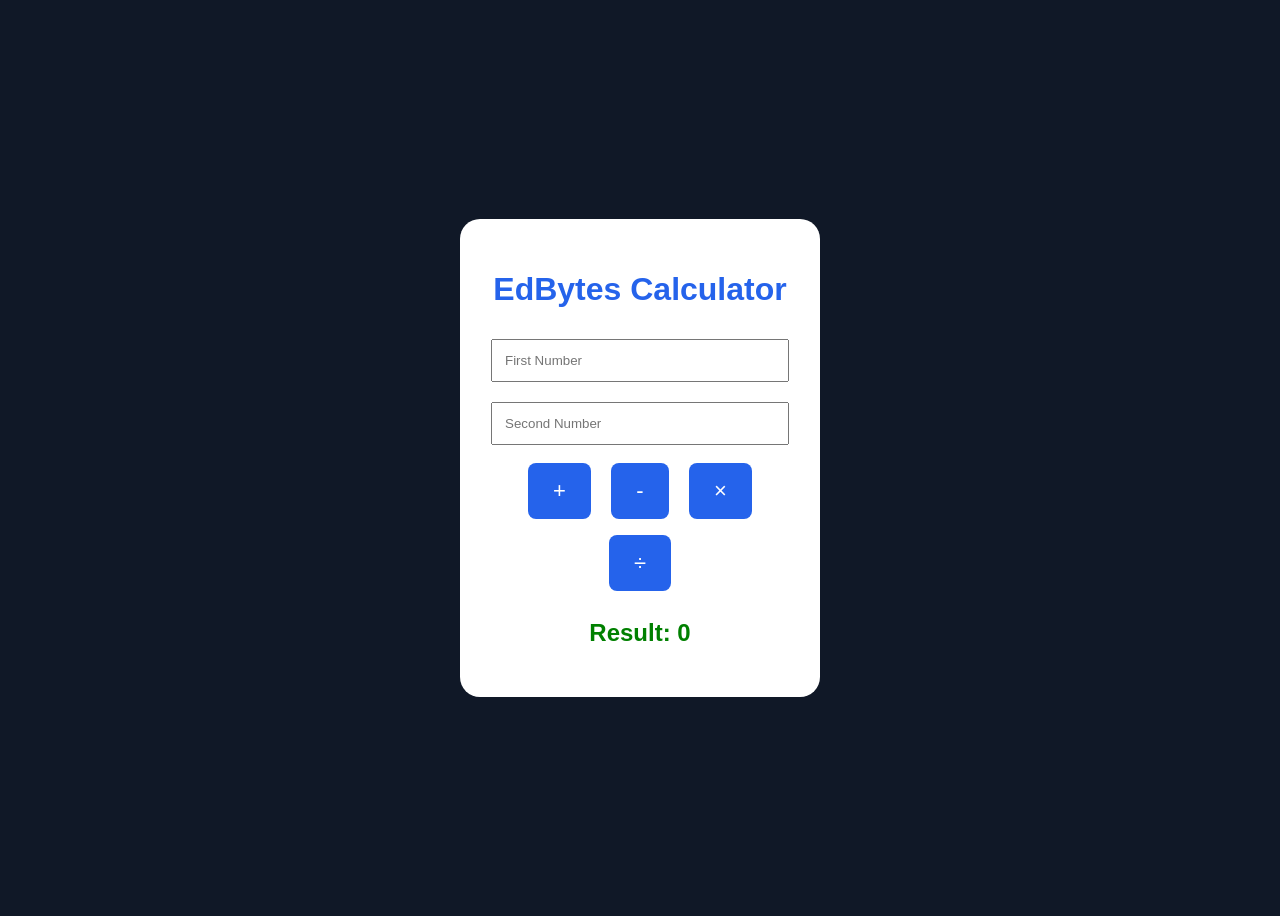
<file: index.html>
<!DOCTYPE html>
<html>
<head>
    <title>EdBytes Calculator</title>
    <link rel="stylesheet" href="style.css">
</head>
<body>
    <div class="calculator">
        <h1>EdBytes Calculator</h1>
        <input type="number" id="num1" placeholder="First Number">
        <input type="number" id="num2" placeholder="Second Number">

        <button onclick="calculate('+')">+</button>
        <button onclick="calculate('-')">-</button>
        <button onclick="calculate('*')">×</button>
        <button onclick="calculate('/')">÷</button>

        <h2 id="result">Result: 0</h2>
    </div>
    <script src="app.js"></script>
</body>
</html>
</file>
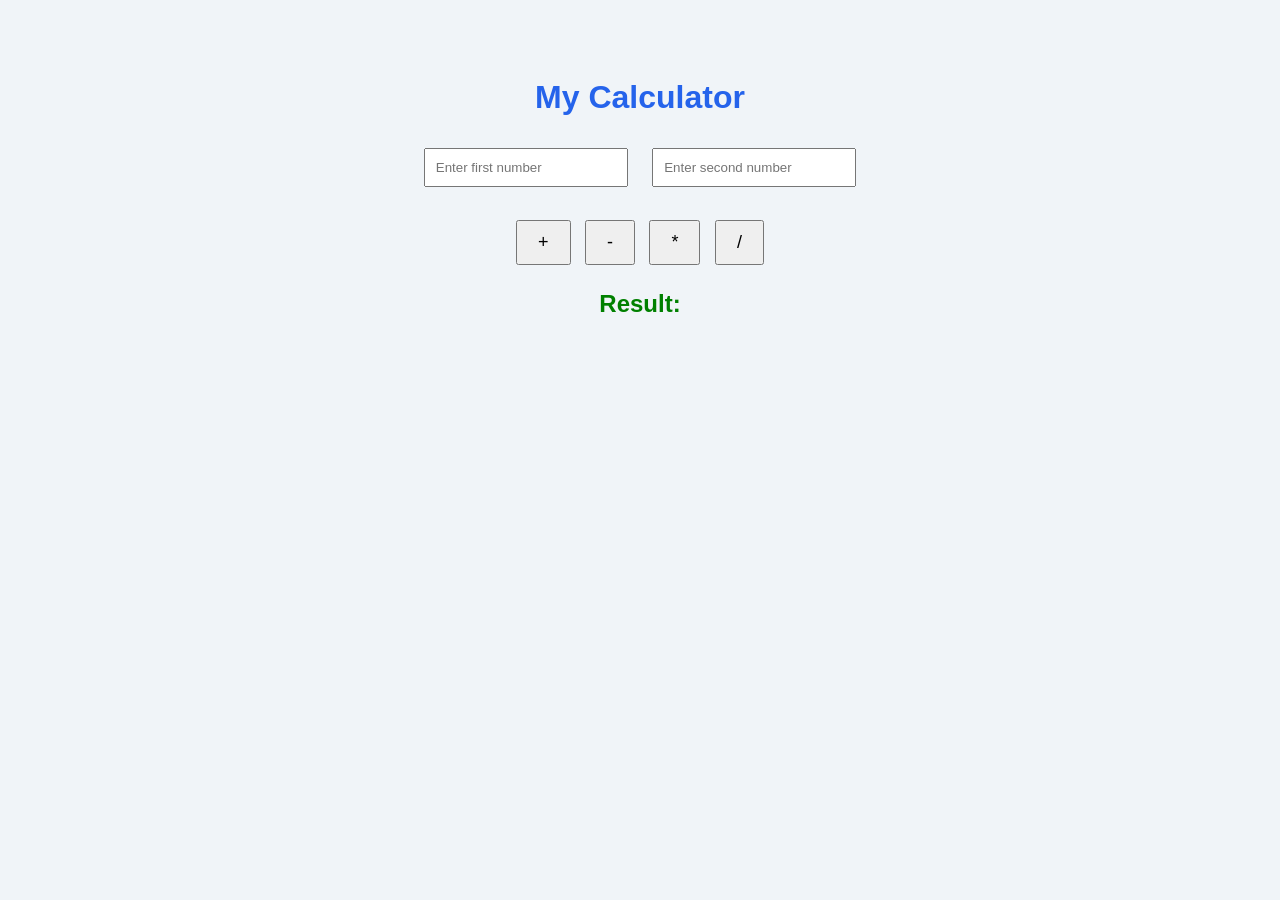
<file: EdBytes-Calculator/index.html>
<!DOCTYPE html>
<html>
<head>
    <title>Small Calculator</title>
    <link rel="stylesheet" href="style.css">
</head>
<body>

    <h1>My Calculator</h1>

    <input type="number" id="num1" placeholder="Enter first number">
    <input type="number" id="num2" placeholder="Enter second number">

    <br><br>

    <button onclick="calculate('+')">+</button>
    <button onclick="calculate('-')">-</button>
    <button onclick="calculate('*')">*</button>
    <button onclick="calculate('/')">/</button>

    <h2 id="result">Result:</h2>

    <script src="app.js"></script>
</body>
</html>
</file>
<file: style.css>
body {
    background: #101827;
    font-family: Arial, sans-serif;
    display: flex;
    justify-content: center;
    align-items: center;
    min-height: 100vh;
}

.calculator {
    background: white;
    padding: 30px;
    border-radius: 20px;
    text-align: center;
    width: 300px;
}

h1 {
    color: #2563eb;
}

input {
    width: 90%;
    padding: 12px;
    margin: 10px 0;
}

button {
    padding: 15px 25px;
    margin: 8px;
    background: #2563eb;
    color: white;
    border: none;
    border-radius: 8px;
    font-size: 22px;
    cursor: pointer;
}

h2 {
    color: green;
}
</file>
<file: EdBytes-Calculator/style.css>
body {
    font-family: Arial, sans-serif;
    text-align: center;
    background-color: #f0f4f8;
    padding: 50px;
}

h1 {
    color: #2563eb;
}

input {
    padding: 10px;
    margin: 10px;
    width: 180px;
}

button {
    padding: 10px 20px;
    margin: 5px;
    font-size: 18px;
    cursor: pointer;
}

h2 {
    color: green;
}
</file>
